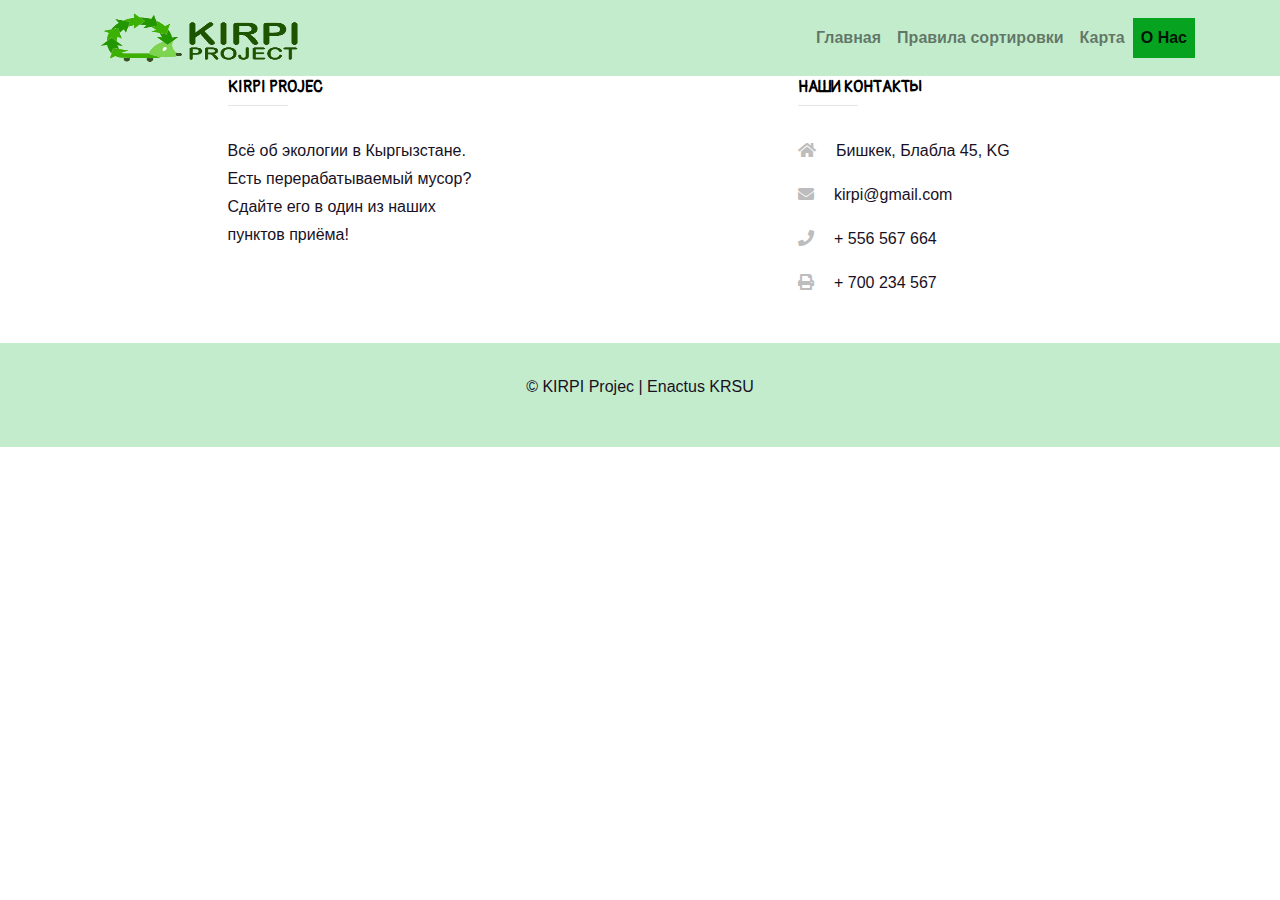
<file: Кирпи/about.html>
<!DOCTYPE html>
<html lang="en">
<head>
    <meta charset="UTF-8">
    <meta name="viewport" content="width=device-width, initial-scale=1.0">
    <meta http-equiv="X-UA-Compatible" content="ie=edge">
    <link rel="icon" href="img/logo1.png">
    <link rel="stylesheet" type="text/css" href="css/style.css">
    <link rel="stylesheet" href="https://stackpath.bootstrapcdn.com/bootstrap/4.3.1/css/bootstrap.min.css" integrity="sha384-ggOyR0iXCbMQv3Xipma34MD+dH/1fQ784/j6cY/iJTQUOhcWr7x9JvoRxT2MZw1T" crossorigin="anonymous">
    <link rel="stylesheet" type="text/css" href="https://cdnjs.cloudflare.com/ajax/libs/font-awesome/5.10.2/css/all.css">
    <title>KIRPI</title>
</head>
<body>
    <header>
        <nav class="navbar navbar-expand-md  navbar-light fixed-top " style="background-color: #c3eccd;">
                <div class="container">
                        <a class="navbar-brand nav-link" href="index.html"><img src="img/logo.png" width="200" height="50" alt="" ></a>
                        <button class="navbar-toggler" type="button" data-toggle="collapse"  data-target="#collapsibleNavbar">
                          <span class="navbar-toggler-icon"></span>
                        </button>
                        <div class="collapse navbar-collapse justify-content-end" id="collapsibleNavbar">
                                <ul class="navbar-nav"> 
                                  <li class="nav-item"><a class="nav-link " href="index.html">Главная</a> </li></li>
                                        <li class="nav-item"><a class="nav-link" href="rules.html">Правила сортировки</a> </li>
                                        <li class="nav-item"><a class="nav-link" href="maps.html">Карта</a> </li>
                                        <li class="nav-item"><a class="nav-link active " href="about.html">О Нас</a> </li>
                                        </ul>
                        </div>
                        </div>
                      </nav>
                     </header>



                                

                   <!-- Footer -->


  <!-- Footer Links -->
  <footer>
    <div id="footer">
  <div class="container text-center text-md-left mt-5">

    <!-- Grid row -->
    <div class="row mt-3">

      <!-- Grid column -->
      <div class="col-md-3 col-lg-4 col-xl-3 mx-auto mb-4">

        <!-- Content -->
        <h6 class="text-uppercase font-weight-bold">KIRPI Projec</h6>
        <hr class="deep-purple accent-2 mb-4 mt-0 d-inline-block mx-auto" style="width: 60px;">
        <p>Всё об экологии в Кыргызстане.
            Есть перерабатываемый мусор? Сдайте его в один из наших пунктов приёма!</p>

      </div>
      <!-- Grid column -->

    

      <!-- Grid column -->
      <div class="col-md-4 col-lg-3 col-xl-3 mx-auto mb-md-0 mb-4">

        <!-- Links -->
        <h6 class="text-uppercase font-weight-bold">Наши контакты</h6>
        <hr class="deep-purple accent-2 mb-4 mt-0 d-inline-block mx-auto" style="width: 60px;">
        <p>
          <i class="fas fa-home mr-3"></i> Бишкек, Блабла 45, KG</p>
        <p>
          <i class="fas fa-envelope mr-3"></i> kirpi@gmail.com</p>
        <p>
          <i class="fas fa-phone mr-3"></i> + 556 567 664</p>
        <p>
          <i class="fas fa-print mr-3"></i> + 700 234 567 </p>

      </div>
      <!-- Grid column -->

    </div>
    <!-- Grid row -->

  </div>
  </div>
  <!-- Footer Links -->

  <!-- Copyright -->
  <div id="copyrights">
    <div class="container">
        <p>
            &copy; KIRPI Projec | Enactus KRSU
        </p>
    </div>
</div>

  <!-- Copyright -->

</footer>
<!-- Footer -->

    <script src="https://code.jquery.com/jquery-3.3.1.slim.min.js" integrity="sha384-q8i/X+965DzO0rT7abK41JStQIAqVgRVzpbzo5smXKp4YfRvH+8abtTE1Pi6jizo" crossorigin="anonymous"></script>
    <script src="https://cdnjs.cloudflare.com/ajax/libs/popper.js/1.14.7/umd/popper.min.js" integrity="sha384-UO2eT0CpHqdSJQ6hJty5KVphtPhzWj9WO1clHTMGa3JDZwrnQq4sF86dIHNDz0W1" crossorigin="anonymous"></script>
    <script src="https://stackpath.bootstrapcdn.com/bootstrap/4.3.1/js/bootstrap.min.js" integrity="sha384-JjSmVgyd0p3pXB1rRibZUAYoIIy6OrQ6VrjIEaFf/nJGzIxFDsf4x0xIM+B07jRM" crossorigin="anonymous"></script>   
</body>
</html>
</file>
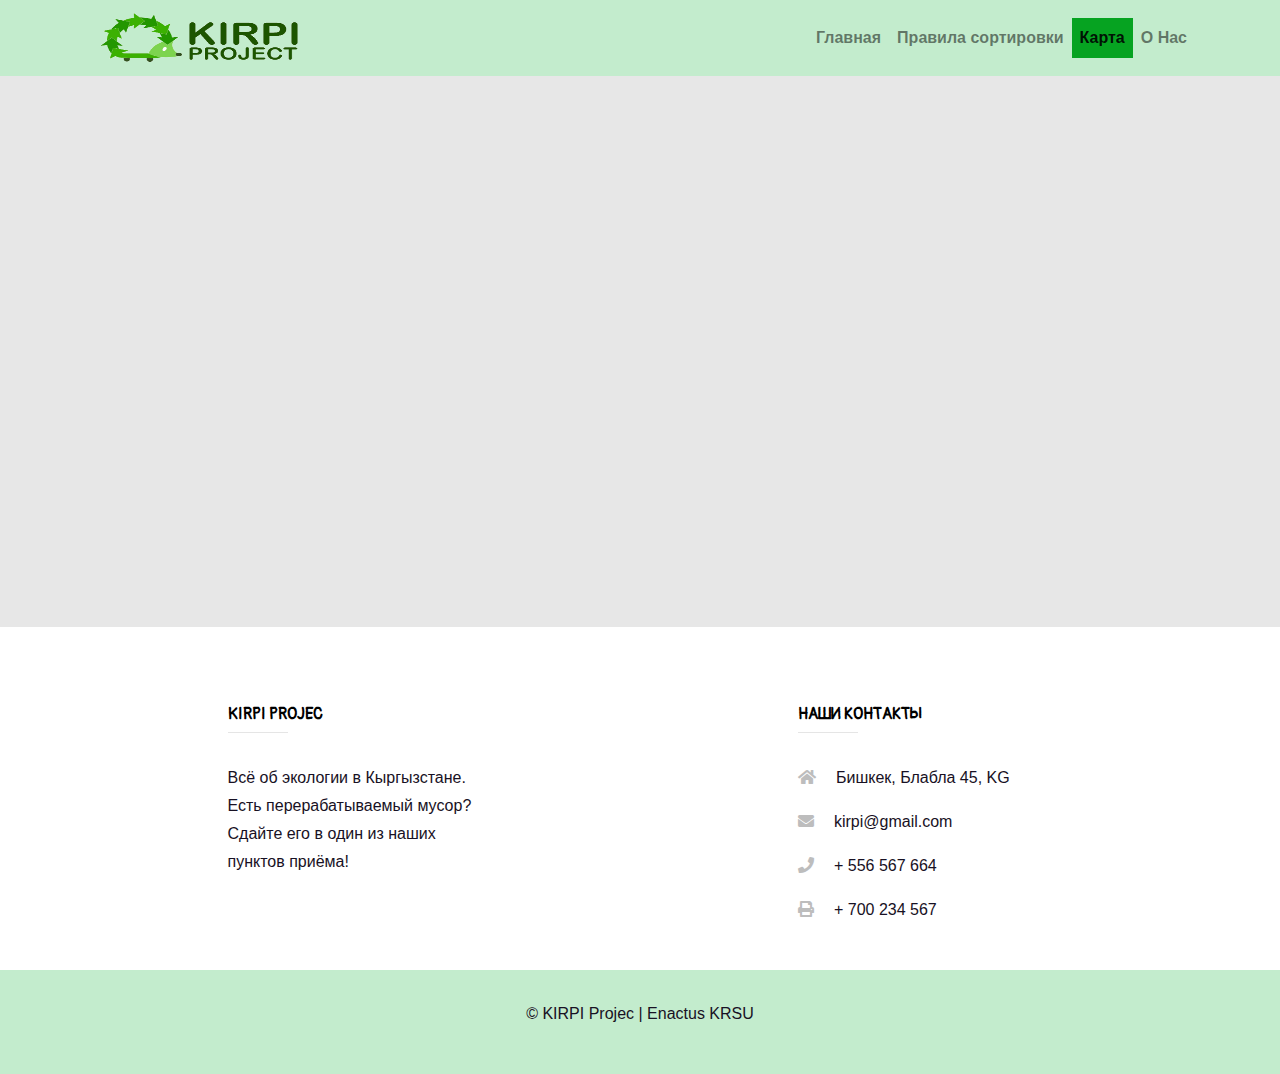
<file: Кирпи/maps.html>
<!DOCTYPE html>
<html lang="en">
<head>
    <meta charset="UTF-8">
    <meta name="viewport" content="width=device-width, initial-scale=1.0">
    <meta http-equiv="X-UA-Compatible" content="ie=edge">
    <link rel="icon" href="img/logo1.png">
    <link rel="stylesheet" type="text/css" href="css/style.css">
    <link rel="stylesheet" href="https://stackpath.bootstrapcdn.com/bootstrap/4.3.1/css/bootstrap.min.css" integrity="sha384-ggOyR0iXCbMQv3Xipma34MD+dH/1fQ784/j6cY/iJTQUOhcWr7x9JvoRxT2MZw1T" crossorigin="anonymous">
    <link rel="stylesheet" type="text/css" href="https://cdnjs.cloudflare.com/ajax/libs/font-awesome/5.10.2/css/all.css">
    <title>KIRPI</title>
</head>
<body>
    <header>
        <nav class="navbar navbar-expand-md  navbar-light fixed-top " style="background-color: #c3eccd;">
                <div class="container">
                        <a class="navbar-brand nav-link" href="index.html"><img src="img/logo.png" width="200" height="50" alt="" ></a>
                        <button class="navbar-toggler" type="button" data-toggle="collapse"  data-target="#collapsibleNavbar">
                          <span class="navbar-toggler-icon"></span>
                        </button>
                        <div class="collapse navbar-collapse justify-content-end" id="collapsibleNavbar">
                                <ul class="navbar-nav"> 
                                  <li class="nav-item"><a class="nav-link " href="index.html">Главная</a> </li></li>
                                        <li class="nav-item"><a class="nav-link" href="rules.html">Правила сортировки</a> </li>
                                        <li class="nav-item"><a class="nav-link  active" href="maps.html">Карта</a> </li>
                                        <li class="nav-item"><a class="nav-link " href="about.html">О Нас</a> </li>
                                        </ul>
                        </div>
                        </div>
                      </nav>
                     </header>
                    
                    
                     <section id="maps">
                      <div class="container ">
                              <div class="row centered">
                                <div class="col-lg-12">
                                  <iframe src="https://www.google.com/maps/embed?pb=!1m18!1m12!1m3!1d2923.9009984389163!2d74.61956811497863!3d42.87493371042362!2m3!1f0!2f0!3f0!3m2!1i1024!2i768!4f13.1!3m3!1m2!1s0x389eb7bb1fd9c199%3A0x3c0a15e3bf9e4605!2z0KPRh9C10LHQvdC-LdCy0L7RgdC_0LjRgtCw0YLQtdC70YzQvdGL0Lkg0LrQvtC80L_Qu9C10LrRgSDRiNC60L7Qu9CwLdCz0LjQvNC90LDQt9C40Y8g4oSWIDEy!5e0!3m2!1sru!2skg!4v1597160257085!5m2!1sru!2skg" width="600" height="450" frameborder="0" style="border:0;" allowfullscreen="" aria-hidden="false" tabindex="0"></iframe>
                                              </div>
                                          </div>
                                          </div>
          </section>
                    


                     
                   <!-- Footer -->


  <!-- Footer Links -->
  <footer>
    <div id="footer">
  <div class="container text-center text-md-left mt-5">

    <!-- Grid row -->
    <div class="row mt-3">

      <!-- Grid column -->
      <div class="col-md-3 col-lg-4 col-xl-3 mx-auto mb-4">

        <!-- Content -->
        <h6 class="text-uppercase font-weight-bold">KIRPI Projec</h6>
        <hr class="deep-purple accent-2 mb-4 mt-0 d-inline-block mx-auto" style="width: 60px;">
        <p>Всё об экологии в Кыргызстане.
            Есть перерабатываемый мусор? Сдайте его в один из наших пунктов приёма!</p>

      </div>
      <!-- Grid column -->

    

      <!-- Grid column -->
      <div class="col-md-4 col-lg-3 col-xl-3 mx-auto mb-md-0 mb-4">

        <!-- Links -->
        <h6 class="text-uppercase font-weight-bold">Наши контакты</h6>
        <hr class="deep-purple accent-2 mb-4 mt-0 d-inline-block mx-auto" style="width: 60px;">
        <p>
          <i class="fas fa-home mr-3"></i> Бишкек, Блабла 45, KG</p>
        <p>
          <i class="fas fa-envelope mr-3"></i> kirpi@gmail.com</p>
        <p>
          <i class="fas fa-phone mr-3"></i> + 556 567 664</p>
        <p>
          <i class="fas fa-print mr-3"></i> + 700 234 567 </p>

      </div>
      <!-- Grid column -->

    </div>
    <!-- Grid row -->

  </div>
  </div>
  <!-- Footer Links -->

  <!-- Copyright -->
  <div id="copyrights">
    <div class="container">
        <p>
            &copy; KIRPI Projec | Enactus KRSU
        </p>
    </div>
</div>

  <!-- Copyright -->

</footer>
<!-- Footer -->

    <script src="https://code.jquery.com/jquery-3.3.1.slim.min.js" integrity="sha384-q8i/X+965DzO0rT7abK41JStQIAqVgRVzpbzo5smXKp4YfRvH+8abtTE1Pi6jizo" crossorigin="anonymous"></script>
    <script src="https://cdnjs.cloudflare.com/ajax/libs/popper.js/1.14.7/umd/popper.min.js" integrity="sha384-UO2eT0CpHqdSJQ6hJty5KVphtPhzWj9WO1clHTMGa3JDZwrnQq4sF86dIHNDz0W1" crossorigin="anonymous"></script>
    <script src="https://stackpath.bootstrapcdn.com/bootstrap/4.3.1/js/bootstrap.min.js" integrity="sha384-JjSmVgyd0p3pXB1rRibZUAYoIIy6OrQ6VrjIEaFf/nJGzIxFDsf4x0xIM+B07jRM" crossorigin="anonymous"></script>   
</body>
</html>
</file>
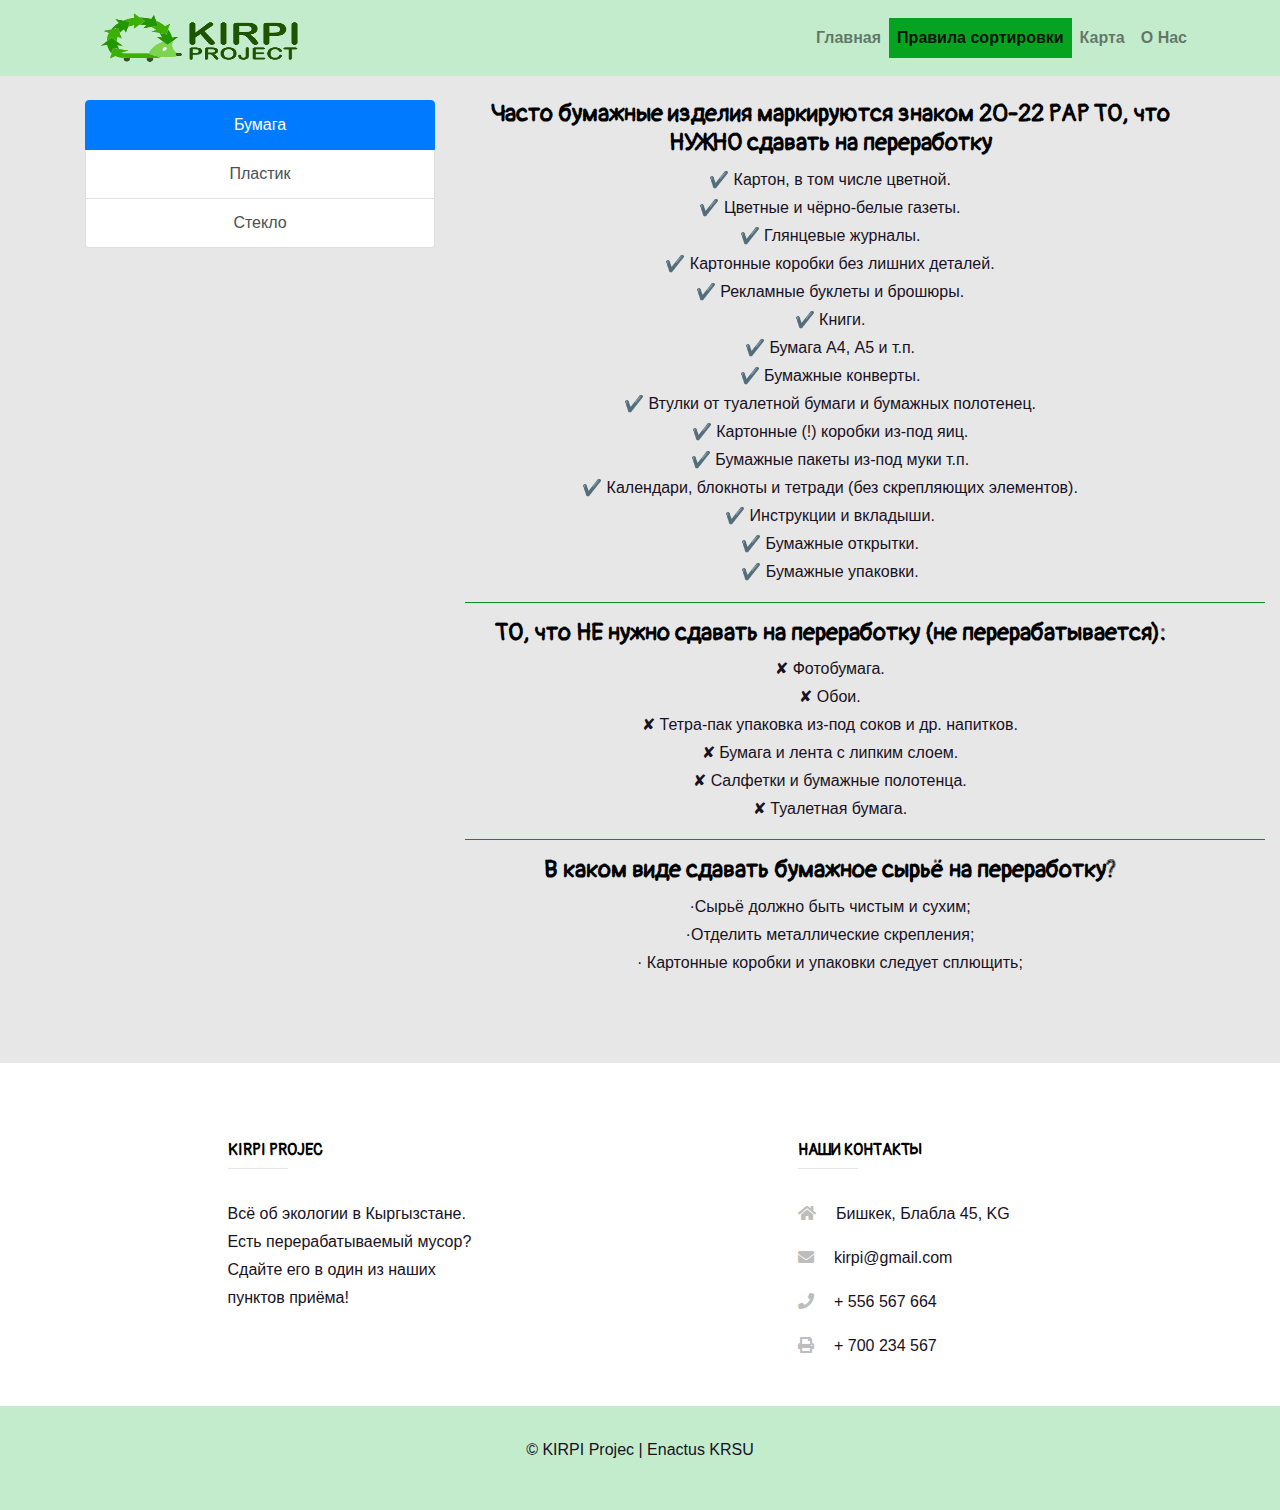
<file: Кирпи/rules.html>
<!DOCTYPE html>
<html lang="en">
<head>
    <meta charset="UTF-8">
    <meta name="viewport" content="width=device-width, initial-scale=1.0">
    <meta http-equiv="X-UA-Compatible" content="ie=edge">
    <link rel="icon" href="img/logo1.png">
    <link rel="stylesheet" type="text/css" href="css/style.css">
    <link rel="stylesheet" href="https://stackpath.bootstrapcdn.com/bootstrap/4.3.1/css/bootstrap.min.css" integrity="sha384-ggOyR0iXCbMQv3Xipma34MD+dH/1fQ784/j6cY/iJTQUOhcWr7x9JvoRxT2MZw1T" crossorigin="anonymous">
    <link rel="stylesheet" type="text/css" href="https://cdnjs.cloudflare.com/ajax/libs/font-awesome/5.10.2/css/all.css">
    <title>KIRPI</title>
</head>
<body>
    <header>
        <nav class="navbar navbar-expand-md  navbar-light fixed-top " style="background-color: #c3eccd;">
                <div class="container">
                        <a class="navbar-brand nav-link" href="index.html"><img src="img/logo.png" width="200" height="50" alt="" ></a>
                        <button class="navbar-toggler" type="button" data-toggle="collapse"  data-target="#collapsibleNavbar">
                          <span class="navbar-toggler-icon"></span>
                        </button>
                        <div class="collapse navbar-collapse justify-content-end" id="collapsibleNavbar">
                                <ul class="navbar-nav"> 
                                  <li class="nav-item"><a class="nav-link" href="index.html">Главная</a> </li></li>
                                        <li class="nav-item"><a class="nav-link  active" href="rules.html">Правила сортировки</a> </li>
                                        <li class="nav-item"><a class="nav-link" href="maps.html">Карта</a> </li>
                                        <li class="nav-item"><a class="nav-link " href="about.html">О Нас</a> </li>
                                        </ul>
                        </div>
                        </div>
                      </nav>
                     </header>
                    
                     <section id="rules">
                        <div class="container ">
                     <div class="row">
                        <div class="col-4">
                          <div class="list-group" id="list-tab" role="tablist">
                            <a class="list-group-item list-group-item-action active" id="list-home-list" data-toggle="list" href="#list-home" role="tab" aria-controls="home">Бумага</a>
                            <a class="list-group-item list-group-item-action" id="list-profile-list" data-toggle="list" href="#list-profile" role="tab" aria-controls="profile">Пластик</a>
                            <a class="list-group-item list-group-item-action" id="list-messages-list" data-toggle="list" href="#list-messages" role="tab" aria-controls="messages">Стекло</a>
                          </div>
                        </div>
                        <div class="col-8">
                          <div class="tab-content" id="nav-tabContent">
                            <div class="tab-pane fade show active" id="list-home" role="tabpanel" aria-labelledby="list-home-list">
                                <h4 id="list-item-2"><strong>Часто бумажные изделия маркируются знаком 20-22 РАР ТО, что НУЖНО сдавать на переработку</strong></h4>
                                <p>&#10004;   Картон, в том числе цветной.<br>
                                    &#10004;   Цветные и чёрно-белые газеты.<br>
                                    &#10004;  Глянцевые журналы.<br>
                                    &#10004;   Картонные коробки без лишних деталей.<br>
                                    &#10004;   Рекламные буклеты и брошюры.<br>
                                    &#10004;   Книги.<br>
                                    &#10004;  Бумага А4, А5 и т.п.<br>
                                    &#10004;  Бумажные конверты.<br>
                                    &#10004;  Втулки от туалетной бумаги и бумажных полотенец.<br>
                                    &#10004;   Картонные (!) коробки из-под яиц.<br>
                                    &#10004;  Бумажные пакеты из-под муки т.п.<br>
                                    &#10004;  Календари, блокноты и тетради (без скрепляющих элементов).<br>
                                    &#10004;   Инструкции и вкладыши.<br>
                                    &#10004;  Бумажные открытки.<br>
                                    &#10004;  Бумажные упаковки.<br></p>
                                    <hr align="left" width="800" size="100" color="#06a321" /> <h5></h5>
                                    <h4 id="list-item-2"><strong>ТО, что НЕ нужно сдавать на переработку (не перерабатывается): </strong></h4>
                                    <p>&#10008;  Фотобумага.<br>
                                        &#10008;  Обои.<br>
                                        &#10008;  Тетра-пак упаковка из-под соков и др. напитков.<br>
                                        &#10008;  Бумага и лента с липким слоем.<br>
                                        &#10008;  Салфетки и бумажные полотенца.<br>
                                        &#10008;  Туалетная бумага.<br></p>
                                        <hr align="left" width="800" size="100" color="#06a321" />
                                        <h4 id="list-item-2"><strong>В каком виде сдавать бумажное сырьё на переработку? </strong></h4>
                                    <p>&middot;Сырьё должно быть чистым и сухим;<br>
                                        &middot;Отделить металлические скрепления;<br>
                                        &middot; Картонные коробки и упаковки следует сплющить;<br></p>
                                        

                                </div>
                            <div class="tab-pane fade" id="list-profile" role="tabpanel" aria-labelledby="list-profile-list">
                                <h4 id="list-item-2"><strong>Чтобы облегчить разделение, на упаковке указывают специальный знак — код, характеризующий тип материала.
                                    </strong></h4><br>
                                     <h4 id="list-item-2"><strong>ТО, что НЕ нужно сдавать на переработку (то, что не подлежит обработке и лучше не использовать):</strong></h4><br>
                                     <h5 id="list-item-2"><strong>03 PVC или ПВХ : </strong></h5><br>
                                     <p>&#10008;   Оконные рамы.<br>
                                        &#10008;  Покрытие для полов. <br>
                                        &#10008;  Изолента.<br>
                                        &#10008;  Тара для моющих средств.<br>
                                        &#10008;  Жалюзи.<br>
                                        &#10008;   Клеёнки.<br>
                                        &#10008;   Упаковка из-под таблеток.<br>
                                        &#10008;   Часто: упаковки из-под тортов и творога. <br>
                                        &#10008;  Флаконы для косметики.<br>
                                        &#10008;  Игрушки.<br>
                                        &#10008;   Термоусадочная плёнка.<br>
                                        &#10008;    Элементы мебели.<br></p>
                                        <hr align="left" width="800" size="100" color="#06a321" /> 
                                    <h5 id="list-item-2"><strong>07 O(ther) или ДРУГОЕ : </strong></h5><br>
                                    <p>
                                        &#10008;Бутылки для кулера. <br>
                                        &#10008;Часто: детские бутылочки. <br>
                                        &#10008; Игрушки. <br>
                                        &#10008; Тюбики зубной пасты. <br>
                                        &#10008; Биопластик. <br>
                                        &#10008; CD-диски. <br>


                                    </p>
                                    <hr align="left" width="800" size="100" color="#06a321" /> 
                                    <h5 id="list-item-2"><strong>01 PET (PETF)  встречается на: </strong></h5><br>
                                    <p>
                                        &#10008;Пластиковых бутылках из-под напитков, молока, масла и т.д. <br>
                                        &#10008;Одноразовых пищевых контейнерах. <br>
                                        &#10008;Прозрачных бутылках из-под шампуней. <br>
                                        &#10008;Некоторых упаковках для пищевых продуктов.
                                        <br>
                                    </p>
                                    <hr align="left" width="800" size="100" color="#06a321" /> 
                                    <h5 id="list-item-2"><strong>05 PP или ПП  </strong></h5><br>
                                    <p>
                                        &#10008; Крышки от бутылок. <br>
                                        &#10008; Упаковка от йогурта. <br>
                                        &#10008;  Пластиковые стаканчики. <br>
                                        &#10008;Упаковка из-под шоколада. <br>
                                        &#10008;  Упаковка из-под макарон. <br>
                                        &#10008;  Вёдра и ведёрки. <br>
                                        &#10008;   Водопроводные трубы. <br>
                                        &#10008;  Шуршащие пластиковые упаковки. <br>
                                        &#10008;Пластиковые контейнеры и баночки, чаще прозрачного мутного или белого цвета.
                                        <br>
                                    </p>
                                    <hr align="left" width="800" size="100" color="#06a321" /> 
                                    <h5 id="list-item-2"><strong>06 PS или ПС </strong></h5><br>
                                    <p>    &#10008;Одноразовая посуда. <br>
                                        &#10008;Игрушки. <br>
                                        &#10008; Стаканчики из-под йогурта. <br>
                                        &#10008;  Упаковка из-под яиц. <br> <br>
                                        &#10008;  Аудиокассеты. <br>
                                        &#10008; Коробки для CD-дисков. <br>
                                        &#10008;Пластиковые линейки. <br>
                                        &#10008;Пластиковые ручки. <br>

                                    </p>
                                    <hr align="left" width="800" size="100" color="#06a321" /> 
                                    <h5 id="list-item-2"><strong>02 PEHD (HDPE) или ПНД : </strong></h5><br>
                                    <p> &#10008;Крышки от бутылок. <br>
                                        &#10008;Канистры и фляги. <br>
                                        &#10008;Флаконы для шампуней. <br>
                                       &#10008;  Флаконы из-под косметики и бытовой химии. <br>
                                       &#10008; Пластиковые пакеты<br>
                                       &#10008; Дренажные трубы.<br>

                                    </p>
                                    <hr align="left" width="800" size="100" color="#06a321" /> 
                                    <h5 id="list-item-2"><strong>04 PELD (LDPE) или ПВД </strong></h5><br>
                                    <p> &#10008; Мусорные мешки.<br>
                                        &#10008;Пластиковая плёнка.<br>
                                        &#10008;Пластиковые пакеты.<br>
                                        &#10008;Упаковка от моющих средств.<br>

                                    </p>
                                    <hr align="left" width="800" size="100" color="#06a321" /> 
                                    <h4 id="list-item-2"><strong>&#10006;Ни в коем случае НЕЛЬЗЯ сжигать изделия из пластика: они выделяют токсичные вещества (диоксин, бисфенол А, формадбдегид и проч.), которые сильно влияют на здоровье человека и окружающую среду.&#10006;
                                        </strong></h4><br>
                                        <p>В каком виде сдавать пластиковое сырьё?Чистые пластмассовые упаковки без остатков пищи; Пластиковые бутылки нужно сплющить.</p>


                            </div>
                            <div class="tab-pane fade" id="list-messages" role="tabpanel" aria-labelledby="list-messages-list">
                                <h4 id="list-item-2"><strong>Часто стекло и стеклотару маркируют знаком 70-74 GL
                                    ТО, что НУЖНО сдавать на переработку:<br></strong></h4>
                                <p>&#10004;   Стеклянные банки;<br>
                                    &#10004;    Стеклянные бутылки ( как прозрачные, так и цветные) ;<br>
                                    &#10004; Стеклянная посуда.<br>
                                    &#10004;     Битое стекло.<br>
                                    &#10004;   Стеклянные баночки от лекарств.<br>
                                    <hr align="left" width="800" size="100" color="#06a321" /> <h5></h5>
                                    <h4 id="list-item-2"><strong>ТО, что НЕ нужно сдавать на переработку: </strong></h4>
                                    <p>&#10008;   Зеркала;<br>
                                        &#10008; Лампочки;<br>
                                        &#10008; Керамика, хрусталь и фарфор;<br>
                                        &#10008;  Мониторы и экраны;<br>
                                        &#10008;  Оптическое стекло;<br>
                                        &#10008;  Оконное стекло;<br></p>
                                        <hr align="left" width="800" size="100" color="#06a321" />
                                        <h4 id="list-item-2"><strong>Перед сдачей нужно снять все крышки и ополоснуть тару водой.<br></strong></h4>
                            </div>
                           
                          </div>
                        </div>
                      </div>
                    </div>
                </section>



    
                   <!-- Footer -->


  <!-- Footer Links -->
  <footer>
    <div id="footer">
  <div class="container text-center text-md-left mt-5">

    <!-- Grid row -->
    <div class="row mt-3">

      <!-- Grid column -->
      <div class="col-md-3 col-lg-4 col-xl-3 mx-auto mb-4">

        <!-- Content -->
        <h6 class="text-uppercase font-weight-bold">KIRPI Projec</h6>
        <hr class="deep-purple accent-2 mb-4 mt-0 d-inline-block mx-auto" style="width: 60px;">
        <p>Всё об экологии в Кыргызстане.
            Есть перерабатываемый мусор? Сдайте его в один из наших пунктов приёма!</p>

      </div>
      <!-- Grid column -->

    

      <!-- Grid column -->
      <div class="col-md-4 col-lg-3 col-xl-3 mx-auto mb-md-0 mb-4">

        <!-- Links -->
        <h6 class="text-uppercase font-weight-bold">Наши контакты</h6>
        <hr class="deep-purple accent-2 mb-4 mt-0 d-inline-block mx-auto" style="width: 60px;">
        <p>
          <i class="fas fa-home mr-3"></i> Бишкек, Блабла 45, KG</p>
        <p>
          <i class="fas fa-envelope mr-3"></i> kirpi@gmail.com</p>
        <p>
          <i class="fas fa-phone mr-3"></i> + 556 567 664</p>
        <p>
          <i class="fas fa-print mr-3"></i> + 700 234 567 </p>

      </div>
      <!-- Grid column -->

    </div>
    <!-- Grid row -->

  </div>
  </div>
  <!-- Footer Links -->

  <!-- Copyright -->
  <div id="copyrights">
    <div class="container">
        <p>
            &copy; KIRPI Projec | Enactus KRSU
        </p>
    </div>
</div>

  <!-- Copyright -->

</footer>
<!-- Footer -->

    <script src="https://code.jquery.com/jquery-3.3.1.slim.min.js" integrity="sha384-q8i/X+965DzO0rT7abK41JStQIAqVgRVzpbzo5smXKp4YfRvH+8abtTE1Pi6jizo" crossorigin="anonymous"></script>
    <script src="https://cdnjs.cloudflare.com/ajax/libs/popper.js/1.14.7/umd/popper.min.js" integrity="sha384-UO2eT0CpHqdSJQ6hJty5KVphtPhzWj9WO1clHTMGa3JDZwrnQq4sF86dIHNDz0W1" crossorigin="anonymous"></script>
    <script src="https://stackpath.bootstrapcdn.com/bootstrap/4.3.1/js/bootstrap.min.js" integrity="sha384-JjSmVgyd0p3pXB1rRibZUAYoIIy6OrQ6VrjIEaFf/nJGzIxFDsf4x0xIM+B07jRM" crossorigin="anonymous"></script>   
</body>
</html>
</file>
<file: Кирпи/css/style.css>
@import url('https://fonts.googleapis.com/css?family=Lato|Raleway:400,500,700&display=swap');
@import url('https://fonts.googleapis.com/css2?family=Pangolin&display=swap');

body{
    background-color: #fafafa;
    font-family: "Lato";
    font-weight: 300;
    font-size: 16px;
    color: #555;
-webkit-font-smoothing: antialiased; 
-webkit-overflow-scrolling: touch;
margin-top: 70px;
}


h1, h2, h3,h4, h5, h6{
   font-family: 'Pangolin', sans-serif;;
    font-weight: 300;
    color: rgb(0, 0, 0);
 
}
h1{
    font-family: 'Pangolin', sans-serif;;
     font-weight: 300;
     color: rgb(0, 0, 0);
  
 }

p{
  line-height: 28px;
  margin-bottom: 25px;
  color: rgb(24, 17, 36);  
}

.centered{
    text-align: center;
}


.navbar-brand i{
	color: #ff7878;
}

.nav-link{
	padding: 15px;
	font-weight: 600;
}

.nav-item .active{
	background: #06a321;
}

.carousel-inner{
    width: 100%;
}
#carousel-item active{
    width: 100%;
}
#about{
    background: url(.../img/class.jpg) no-repeat center top;
	background-size: cover;
	height: 100vh;
	display: flex;
    align-items: center;
}
#about h1{
	color: white;
	font-size: 70px;
	font-weight: 300;
	letter-spacing: 3px;
}

#events{
	background: #e7e7e7;
	padding-top: 70px;
	padding-bottom: 70px;
    text-align: center;
    
}
#events i{
    margin-top: 0px;
}
#events h4{
    font-weight: 700;
    margin-top: 0px;
    

    
}

#rules{
	background: #e7e7e7;
	padding-top: 100px;
	padding-bottom: 70px;
    text-align: center;
    
}


.col-lg-12 i{

	font-size: 30px;
}

#news{
    background: #c3eccd;
    padding-top: 35px;
    padding-bottom: 35px;
}

#news .col-lg-4{
    margin-top: 20px;
}

.w{
    padding-top: 35px;
}
.col-lg-4 i{
    color: #ff0000;
    font-size: 30px;
}


#list{
    padding-top: 100px;
    padding-bottom: 40px;
 
}
#list a{
    background:#c3eccd;
}

#list h4{
    padding-top: 10px;
}



#maps{
	background: #e7e7e7;
	padding-top: 100px;
	padding-bottom: 70px;
    text-align: center;
}

#footer{
    background: #ffffff;
    padding-top: 30px;
    padding-bottom: 30px;
    text-align: center;
   
}

#footer h3{
    color: #e7e7e7;
}

#footer i{
    color: #bdbdbd;
}



#copyrights{
    background: #c3eccd;
    padding-top: 30px;
    padding-bottom: 30px;
    text-align: center;
    color: #080808;
}
</file>
